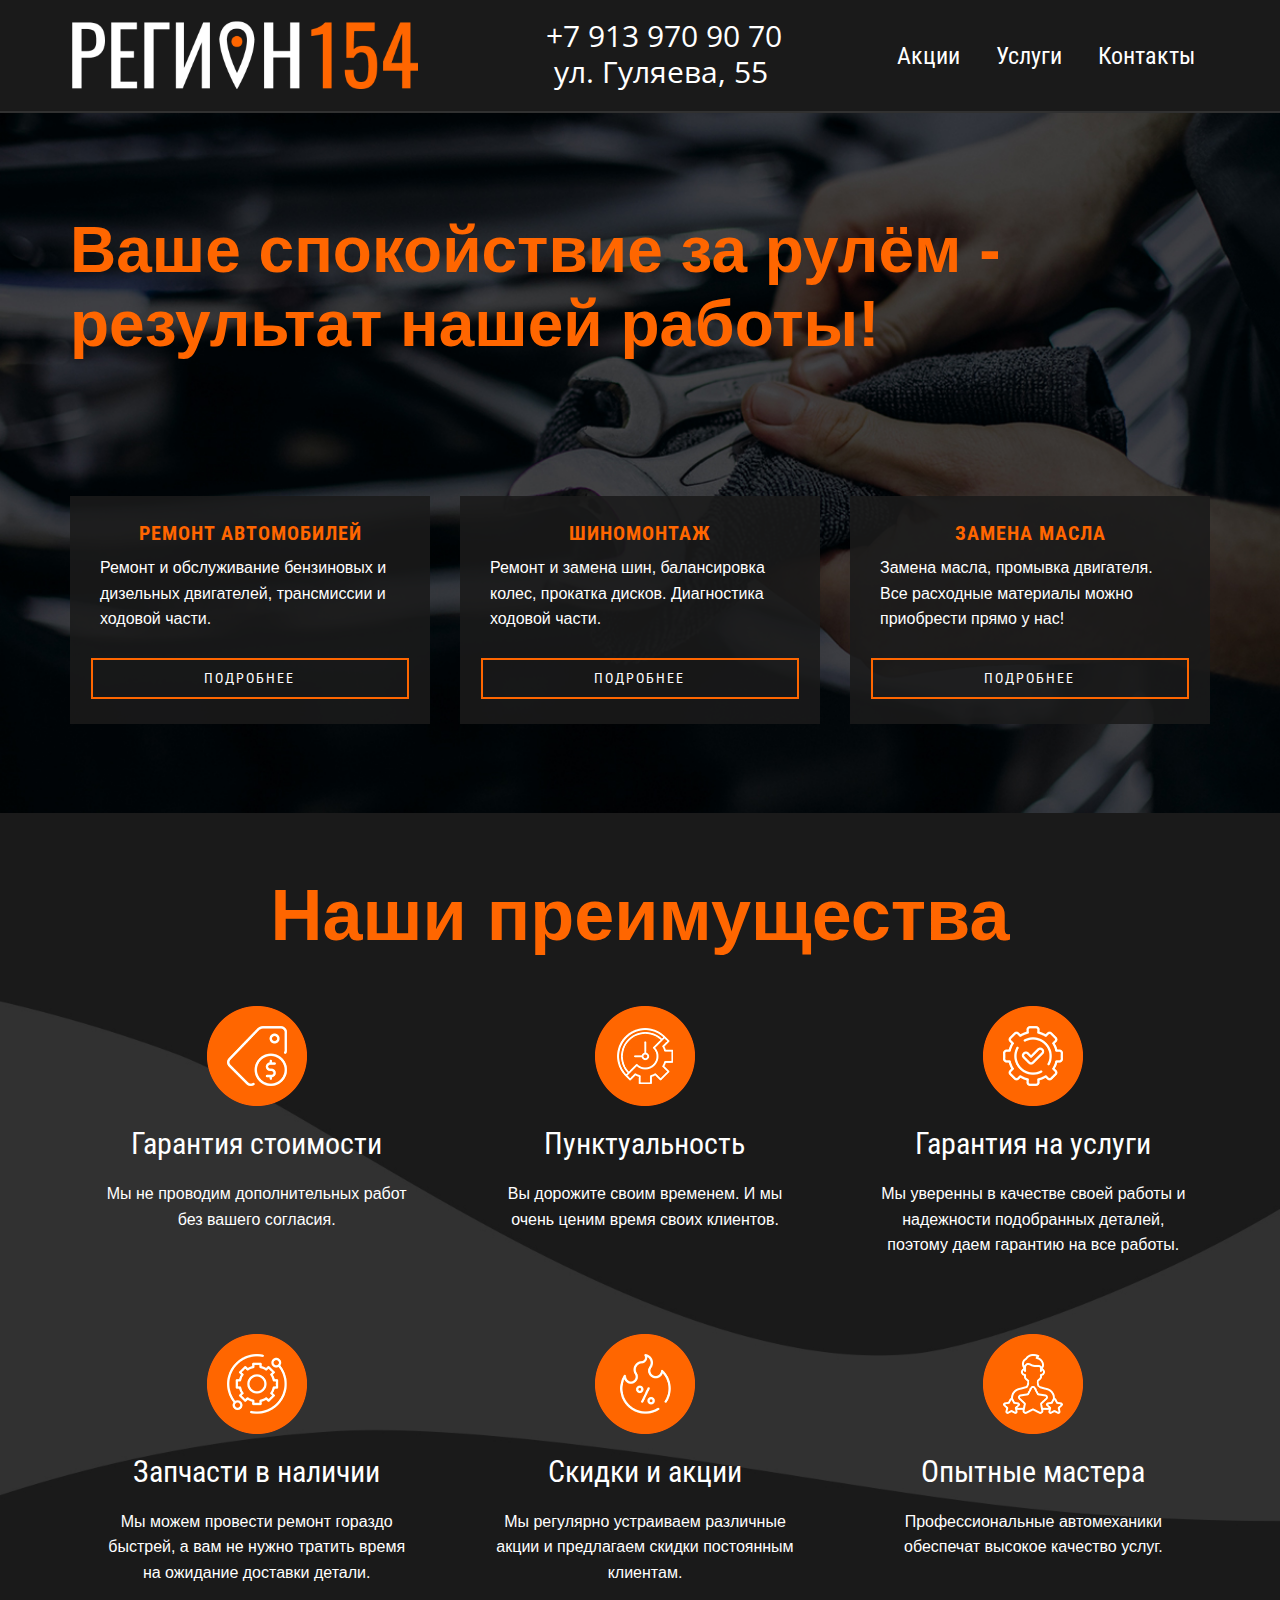
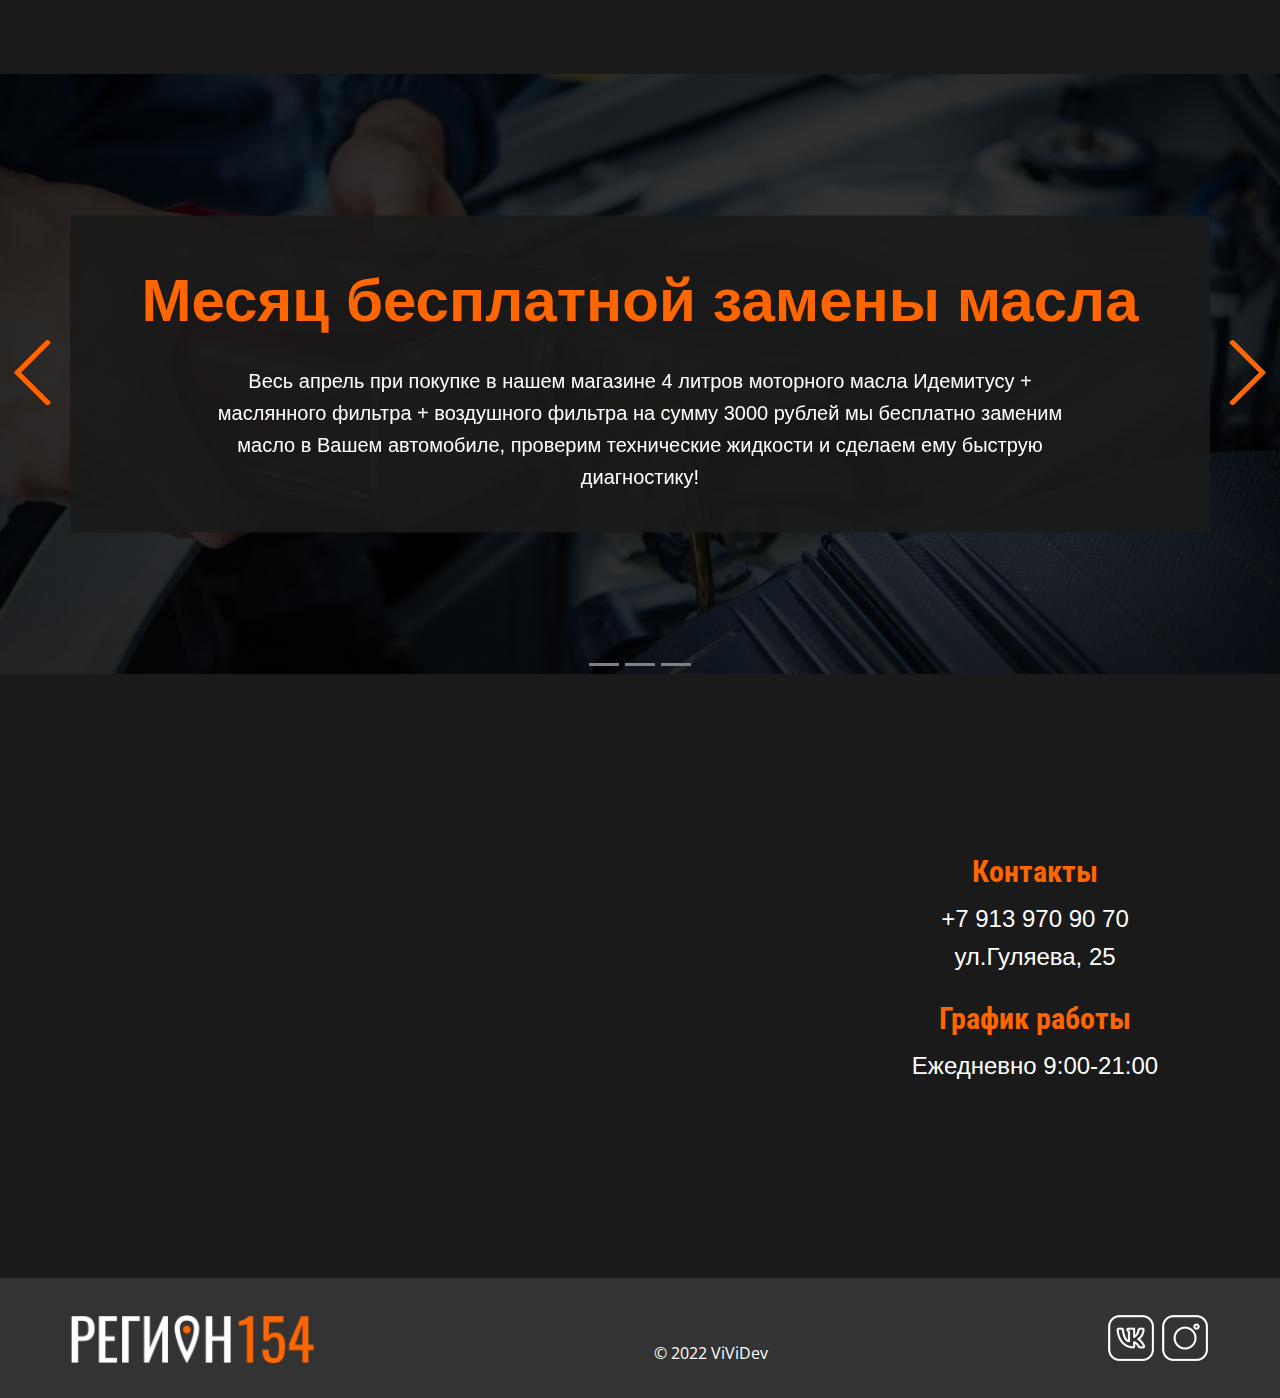
<file: index.html>
<!DOCTYPE html>
<html lang="ru">
<head>
    <meta charset="UTF-8">
    <meta http-equiv="X-UA-Compatible" content="IE=edge">
    <meta name="viewport" content="width=device-width, initial-scale=1.0">
    <title>Регион154</title>
    <link rel="icon" href="images/favicon/favicon.ico" type="image/x-icon">
    <link rel="stylesheet" href="css/style.css">
    <link rel="stylesheet" href="css/slick.css">
    </head>
<body>
    <header class="head">
        <div class="container">
            <a href="#top"> <img src="./images/logo_l.png"> </a>
            <div class="header__contacts">
                <div class="header__phone">
                    <a href="tel:+79139709070">
                        +7 913 970 90 70
                    </a>
                </div>
                <div class="header__address">
                    &nbsp;ул. Гуляева&ZeroWidthSpace;, 55
                </div>
            </div>

            <nav class="menu">
                <div class="menu__container">
                    <ul class="menu__font">
                        <li class="nav__item"> 
                            <a class="button__menu" href="#crsl">
                                Акции
                            </a>
                        </li>
                        <li class="nav__item">
                            <a class="button__menu" href="services.html">
                                Услуги
                            </a>
                        </li>
                        <li class="nav__item">
                            <a class="button__menu" href="#mp">
                                Контакты
                            </a>
                        </li>

                    </ul>
                </div>

            </nav>
        </div>
    </header>

    <section id="top" class="promo">
        <div class="container">
            <div class="slogan">
                Ваше спокойствие за рулём - результат нашей работы!
            </div>
        </div>

        <div class="container"> 
            <div class="waiting_wrapper">
                <div class="waiting_item">
                    <h1 class="waiting_heading">
                        РЕМОНТ АВТОМОБИЛЕЙ
                    </h1>
                    <p class="waiting_text">
                        Ремонт и обслуживание бензиновых и дизельных двигателей, трансмиссии и ходовой части.
                    </p>
                    <a href="services.html#repair_car" class="waiting_button">
                        Подробнее
                    </a>
                </div>

                <div class="waiting_item">
                    <h1 class="waiting_heading">
                        ШИНОМОНТАЖ
                    </h1>
                    <p class="waiting_text">
                        Ремонт и замена шин, балансировка колес, прокатка дисков. Диагностика ходовой части.
                    </p>
                    <a href="services.html#tire" class="waiting_button">
                        Подробнее
                    </a>
                </div>

                <div class="waiting_item">
                    <h1 class="waiting_heading">
                        ЗАМЕНА МАСЛА
                    </h1>
                    <p class="waiting_text">
                        Замена масла, промывка двигателя. Все расходные материалы можно приобрести прямо у нас!
                    </p>
                    <a href="services.html#replacement" class="waiting_button">
                        Подробнее
                    </a>
                </div>
            </div>
        </div>
    </section>
    
    <section class="advantages">
        <div class="container">
            <h2>Наши преимущества</h2>
            <div class="items">
                <div class="advantages__items">
                    <div class="item__container">
                        <img class="png" src="images/garantiya_stoimosti1.png">
                        <h3>Гарантия стоимости</h3>
                        <p class="text_advantages">
                            Мы не проводим дополнительных работ без вашего согласия.
                        </p>
                    </div>
                    <div class="item__container">
                        <img class="png" src="images/punktualnost1.png">
                        <h3>Пунктуальность</h3>
                        <p class="text_advantages">
                            Вы дорожите своим временем. И мы очень ценим время своих клиентов.
                        </p>
                    </div>
                    <div class="item__container">
                        <img class="png" src="images/garantiya1.png">
                        <h3>Гарантия на услуги</h3>
                        <p class="text_advantages">
                            Мы уверенны в качестве своей работы и надежности подобранных деталей, поэтому даем гарантию на все работы.
                        </p>
                    </div>
                
                    <div class="item__container">
                        <img class="png" src="images/zapchasti_v_nalichii1.png">
                        <h3>Запчасти в наличии</h3>
                        <p class="text_advantages">
                            Мы можем провести ремонт гораздо быстрей, а вам не нужно тратить время на ожидание доставки детали.
                        </p>
                    </div>
                
                    <div class="item__container">
                        <img class="png" src="images/akcii_i_skidki1.png">
                        <h3>Скидки и акции</h3>
                        <p class="text_advantages">
                            Мы регулярно устраиваем различные акции и предлагаем скидки постоянным клиентам.
                        </p>
                    </div>
            
                    <div class="item__container">
                        <img class="png" src="images/professionaly1.png">
                        <h3>Опытные мастера</h3>
                        <p class="text_advantages">
                            Профессиональные автомеханики обеспечат высокое качество услуг.
                        </p>
                    </div>
                </div>
            </div>  
        </div>
    </section>

    <section class="carousel" id="crsl">
        <div class="carousel__inner">
            <div class="slide1">
                <div class="container">
                    <div class="slide__container">
                        <p class="slide__heading">
                            Месяц бесплатной замены масла
                        </p>
                        <p class="slide__text">
                            Весь апрель при покупке в нашем магазине 4 литров моторного масла Идемитусу + маслянного фильтра + воздушного фильтра на сумму 3000 рублей мы бесплатно заменим масло в Вашем автомобиле, проверим технические жидкости и сделаем ему быструю диагностику!
                        </p>
                    </div>
                </div>
            </div>

            <div class="slide2">
                <div class="container">
                    <div class="slide__container">
                        <p class="slide__heading">
                            Диагностика ходовой части бесплатно
                        </p>
                        <p class="slide__text">
                            Диагностика ходовой части бесплатно, при последующем ремонте в нашем автосервисе. ​Так же, если вы обратились к нам для устранения выявленных неисправностей в течение 7 дней, получаете скидку на стоимость диагностики.
                        </p>
                    </div>
                </div>
            </div>

            <div class="slide3">
                <div class="container">
                    <div class="slide__container">
                        <p class="slide__heading">
                        Знакомство с автосервисом
                        </p>
                        <p class="slide__text">
                            По акции предоставляется скидка 20% на все виды услуг при первом посещении автосервиса.
                        </p>
                    </div>
                </div>
            </div>
        </div>
    </section>

    <section class="map" id="mp">
        <div class="map__items">
            <div class="map__location">
                <iframe src="https://www.google.com/maps/embed?pb=!1m18!1m12!1m3!1d36215.7300428321!2d78.30947347618395!3d55.436807415226106!2m3!1f0!2f0!3f0!3m2!1i1024!2i768!4f13.1!3m3!1m2!1s0x4302cfbcefb39d25%3A0x22a2d36006a5feeb!2z0YPQuy4g0JPRg9C70Y_QtdCy0LAsIDI1LCDQmtGD0LnQsdGL0YjQtdCyLCDQndC-0LLQvtGB0LjQsdC40YDRgdC60LDRjyDQvtCx0LsuLCDQoNC-0YHRgdC40Y8sIDYzMjM4Mg!5e0!3m2!1sru!2sus!4v1648374235885!5m2!1sru!2sus" width="100%" height="400" style="border:0;" allowfullscreen="" loading="lazy" referrerpolicy="no-referrer-when-downgrade"></iframe>
                <div class="container__info">
                    <div class="map__info">
                        <h4>Контакты</h4>
                        <p class="map__txt">+7 913 970 90 70</p>
                        <p class="map__address">ул.Гуляева, 25</p>
                        <h4 class="timetable">График работы</h4>
                        <p class="map__txt">Ежедневно 9:00-21:00</p>
                    </div>
                </div>
                
            </div>
           
        </div>
    </section>

    <footer>
        <div class="container">

            <img class="footer__logo" src="images/logo_l.png">

            <p class="footer__text">© 2022 ViViDev</p>

            <div class="footer__icons">
                <a href="https://vk.com/"><img class="icon" src="images/11.png"> </a>
                <a href="https://www.instagram.com/"> <img class="icon" src="images/21.png"></a>
            </div>

        </div>
    </footer>

    <script type="text/javascript" src="js/jquery-1.11.0.min.js"></script>
    <script type="text/javascript" src="js/jquery-migrate-1.2.1.min.js"></script>
    <script src="js/slick.min.js"></script>
    <script src="js/script.js"></script>
</body>
</html>
</file>
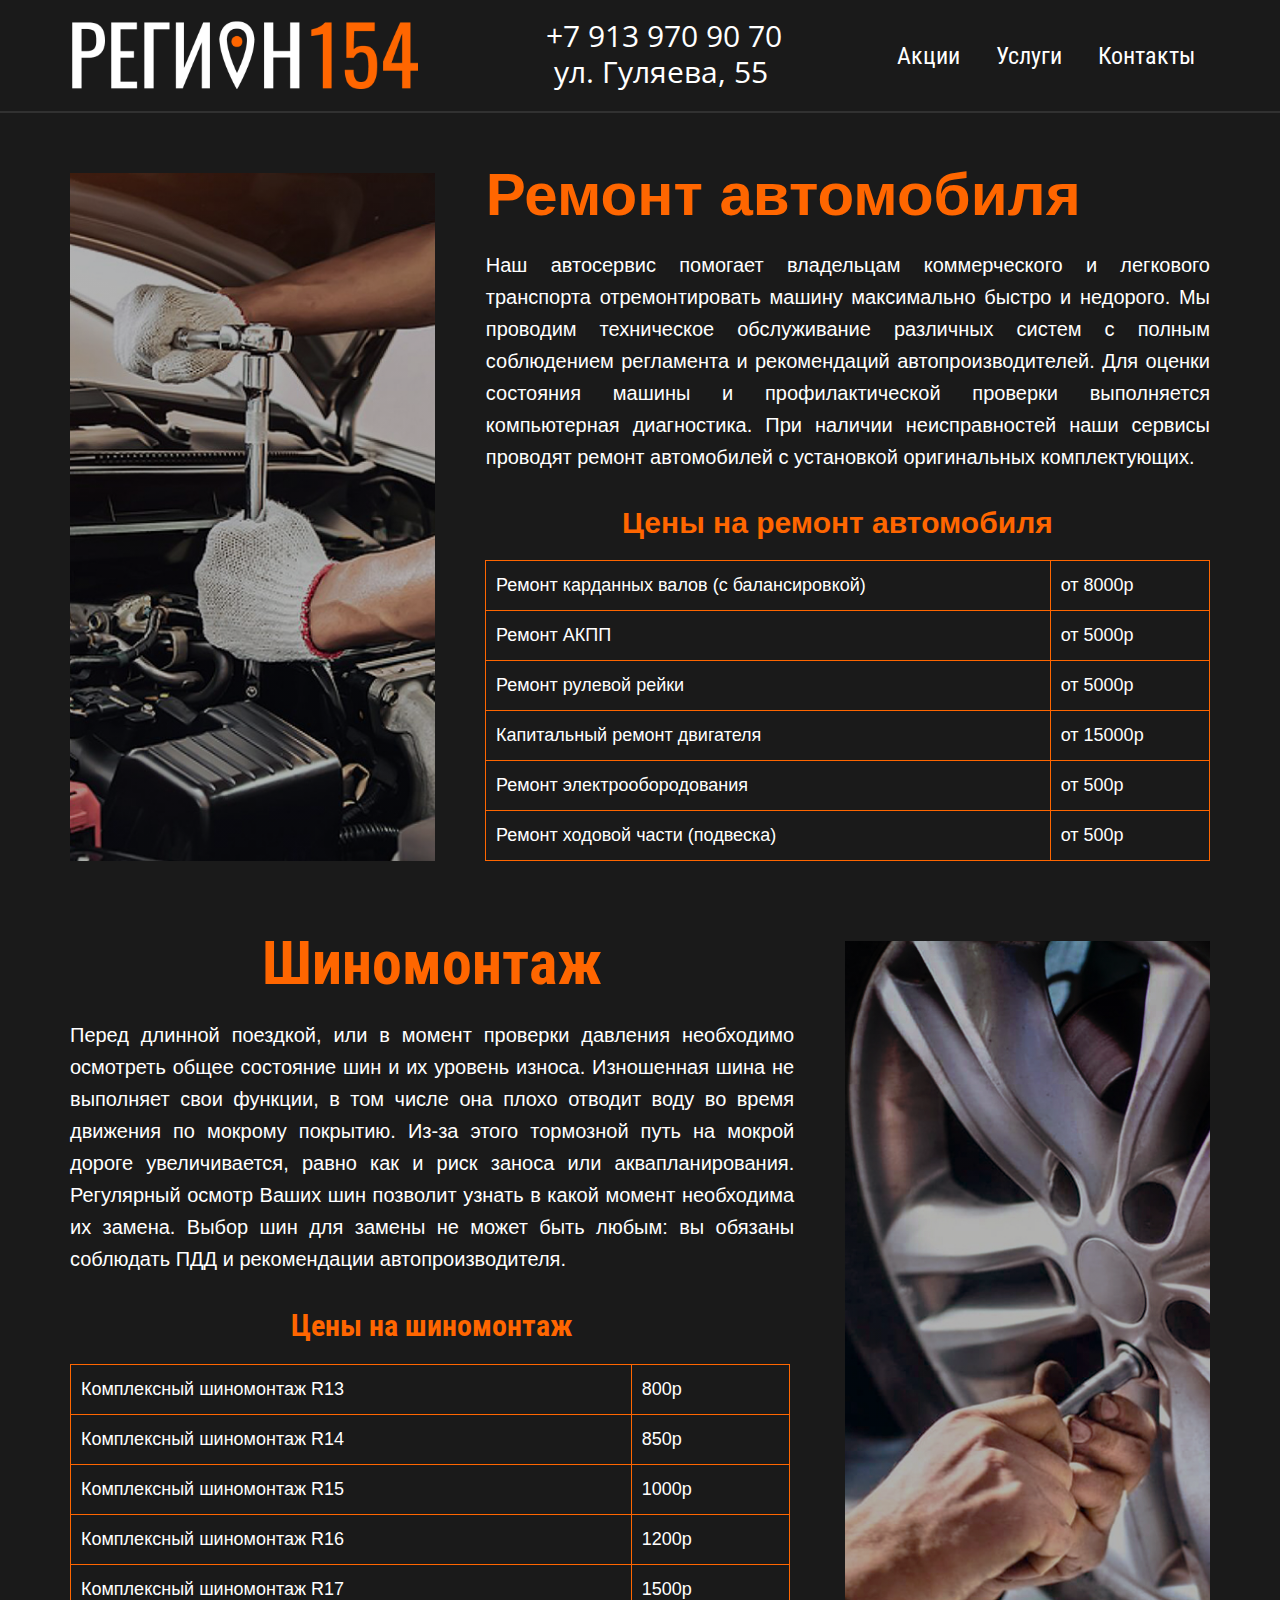
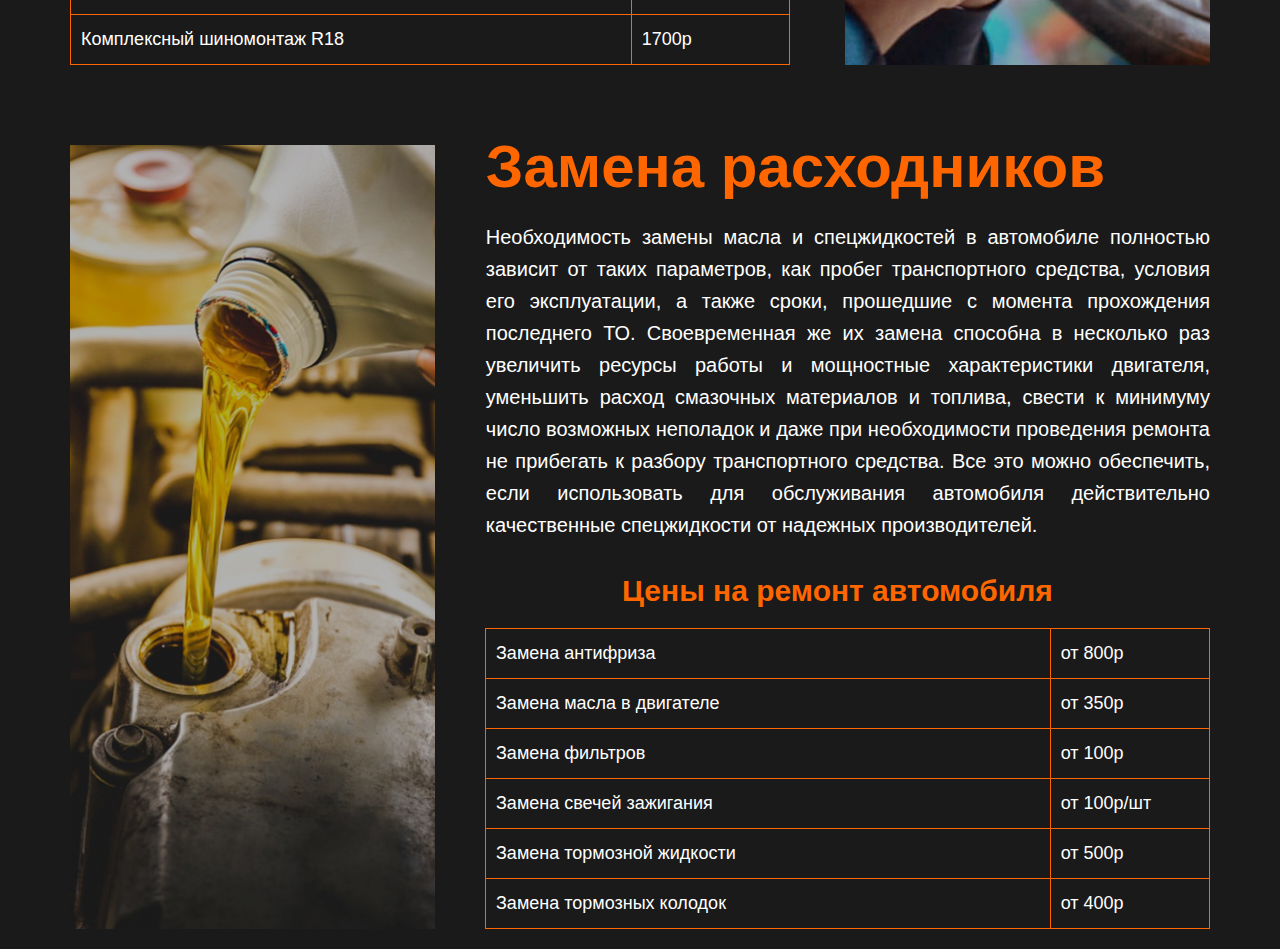
<file: services.html>
<!DOCTYPE html>
<html lang="ru">
<head>
    <meta charset="UTF-8">
    <meta http-equiv="X-UA-Compatible" content="IE=edge">
    <meta name="viewport" content="width=device-width, initial-scale=1.0">
    <title>Регион154 – Услуги</title>
    <link rel="icon" href="images/favicon/favicon.ico" type="image/x-icon">
    <link rel="stylesheet" href="css/style.css">
    <link rel="stylesheet" href="css/services.css">
</head>
<body>
    <header class="head">
        <div class="container">
            <a href="index.html"><img src="./images/logo_l.png"></a> 
            <div class="header__contacts">
                <div class="header__phone">
                    <a href="tel:+79139709070">
                        +7 913 970 90 70
                    </a>
                </div>
                <div class="header__address">
                    &nbsp;ул. Гуляева&ZeroWidthSpace;, 55
                </div>
            </div>

            <nav class="menu">
                <div class="menu__container">
                    <ul class="menu__font">
                        <li class="nav__item"> 
                            <a class="button__menu" href="index.html#crsl">
                                Акции
                            </a>
                        </li>
                        <li class="nav__item">
                            <a class="button__menu" href="#repair_car">
                                Услуги
                            </a>
                        </li>
                        <li class="nav__item">
                            <a class="button__menu" href="">
                                Контакты
                            </a>
                        </li>

                    </ul>
                </div>
            </nav>
        </div>
    </header>

    <section id="repair_car" class="repair">
        <div class="container">
            <div class="content__container">
                <div class="img__container"></div>
                <div class="container__text">
                    <h1>Ремонт автомобиля</h1>
                    <p>Наш автосервис помогает владельцам коммерческого и легкового транспорта отремонтировать машину максимально быстро и недорого. Мы проводим техническое обслуживание различных систем с полным соблюдением регламента и рекомендаций автопроизводителей. Для оценки состояния машины и профилактической проверки выполняется компьютерная диагностика. При наличии неисправностей наши сервисы проводят ремонт автомобилей с установкой оригинальных комплектующих. </p>
                    <h2>
                        Цены на ремонт автомобиля
                    </h2>
                    <div class="table__container">
                        <table class="table">
                            <colgroup>
                                <col width="78%">
                                <col width="22%">
                            </colgroup>
                            <tbody class="table__content">
                                <tr style="height: 50px;">
                                    <td class="repair__name">
                                        Ремонт карданных валов (с балансировкой)
                                    </td>
                                    <td class="price">от 8000р</td>
                                </tr>
                                <tr style="height: 50px;">
                                    <td class="repair__name">
                                        Ремонт АКПП
                                    </td>
                                    <td class="price">от 5000р</td>
                                </tr>
                                <tr style="height: 50px;">
                                    <td class="repair__name">
                                        Ремонт рулевой рейки
                                    </td>
                                    <td class="price">от 5000р</td>
                                </tr>
                                <tr style="height: 50px;">
                                    <td class="repair__name">
                                        Капитальный ремонт двигателя
                                    </td>
                                    <td class="price">от 15000р</td>
                                </tr>
                                <tr style="height: 50px;">
                                    <td class="repair__name">
                                        Ремонт электрообородования
                                    </td>
                                    <td class="price">от 500р</td>
                                </tr>
                                <tr style="height: 50px;">
                                    <td class="repair__name">
                                        Ремонт ходовой части (подвеска)
                                    </td>
                                    <td class="price">от 500р</td>
                                </tr>
                            </tbody>
                        </table>
                    </div>
                </div>
            </div>
        </div>
    </section>

    <section id="tire" class="tire_service">
        <div class="container">
            <div class="content__container">
                <div class="text__container2">
                    <h3>Шиномонтаж</h3>
                    <p class="p1">Перед длинной поездкой,  или в момент проверки давления необходимо осмотреть общее состояние шин и их уровень износа. Изношенная шина не выполняет свои функции, в том числе она плохо отводит воду во время движения по мокрому покрытию. Из-за этого тормозной путь на мокрой дороге увеличивается, равно как и риск заноса или аквапланирования. Регулярный осмотр Ваших шин позволит узнать в какой момент необходима их замена. Выбор шин для замены не может быть любым: вы обязаны соблюдать ПДД и рекомендации автопроизводителя.</p>
                    <h4>
                        Цены на шиномонтаж
                    </h4>
                    <div class="table__container2">
                        <table class="table">
                            <colgroup>
                                <col width="78%">
                                <col width="22%">
                            </colgroup>
                            <tbody class="table__content">
                                <tr style="height: 50px;">
                                    <td class="repair__name">
                                        Комплексный шиномонтаж R13
                                    </td>
                                    <td class="price">800р</td>
                                </tr>
                                <tr style="height: 50px;">
                                    <td class="repair__name">
                                        Комплексный шиномонтаж R14
                                    </td>
                                    <td class="price">850р</td>
                                </tr>
                                <tr style="height: 50px;">
                                    <td class="repair__name">
                                        Комплексный шиномонтаж R15
                                    </td>
                                    <td class="price">1000р</td>
                                </tr>
                                <tr style="height: 50px;">
                                    <td class="repair__name">
                                        Комплексный шиномонтаж R16
                                    </td>
                                    <td class="price">1200р</td>
                                </tr>
                                <tr style="height: 50px;">
                                    <td class="repair__name">
                                        Комплексный шиномонтаж R17
                                    </td>
                                    <td class="price">1500р</td>
                                </tr>
                                <tr style="height: 50px;">
                                    <td class="repair__name">
                                        Комплексный шиномонтаж R18
                                    </td>
                                    <td class="price">1700р</td>
                                </tr>
                            </tbody>
                        </table>
                    </div>
                </div>
                <div class="img__container"></div>
            </div>
        </div>
    </section>

    <section id="replacement" class="consumables">
        <div class="container">
            <div class="content__container">
                <div class="img__container"></div>
                <div class="container__text">
                    <h1>Замена расходников</h1>
                    <p>Необходимость замены масла и спецжидкостей в автомобиле полностью зависит от таких параметров, как пробег транспортного средства, условия его эксплуатации, а также сроки, прошедшие с момента прохождения последнего ТО. Своевременная же их замена способна в несколько раз увеличить ресурсы работы и мощностные характеристики двигателя, уменьшить расход смазочных материалов и топлива, свести к минимуму число возможных неполадок и даже при необходимости проведения ремонта не прибегать к разбору транспортного средства. Все это можно обеспечить, если использовать для обслуживания автомобиля действительно качественные спецжидкости от надежных производителей. </p>
                    <h2>
                        Цены на ремонт автомобиля
                    </h2>
                    <div class="table__container">
                        <table class="table">
                            <colgroup>
                                <col width="78%">
                                <col width="22%">
                            </colgroup>
                            <tbody class="table__content">
                                <tr style="height: 50px;">
                                    <td class="repair__name">
                                        Замена антифриза
                                    </td>
                                    <td class="price">от 800р</td>
                                </tr>
                                <tr style="height: 50px;">
                                    <td class="repair__name">
                                        Замена масла в двигателе
                                    </td>
                                    <td class="price">от 350р</td>
                                </tr>
                                <tr style="height: 50px;">
                                    <td class="repair__name">
                                        Замена фильтров
                                    </td>
                                    <td class="price">от 100р</td>
                                </tr>
                                <tr style="height: 50px;">
                                    <td class="repair__name">
                                        Замена свечей зажигания
                                    </td>
                                    <td class="price">от 100р/шт</td>
                                </tr>
                                <tr style="height: 50px;">
                                    <td class="repair__name">
                                        Замена тормозной жидкости
                                    </td>
                                    <td class="price">от 500р</td>
                                </tr>
                                <tr style="height: 50px;">
                                    <td class="repair__name">
                                        Замена тормозных колодок
                                    </td>
                                    <td class="price">от 400р</td>
                                </tr>
                            </tbody>
                        </table>
                    </div>
                </div>
            </div>
        </div>
    </section>

    <script type="text/javascript" src="js/jquery-1.11.0.min.js"></script>
    <script type="text/javascript" src="js/jquery-migrate-1.2.1.min.js"></script>
    <script src="js/slick.min.js"></script>
     <script src="js/script.js"></script>
</body>
</html>
</file>
<file: css/style.css>
@import url('https://fonts.googleapis.com/css2?family=Open+Sans');
 @import url('https://fonts.googleapis.com/css2?family=Open+Sans&family=Roboto+Condensed');
 
 a:hover {
    color: #ff6600;
  }
  .waiting_wrapper .waiting_item .waiting_button:hover{
      border-color: #ffffff;
  }

*{
    box-sizing: border-box;
    margin: 0;
    padding: 0;
}

body{
    background: #1a1a1a; 
}

div{
    display: block;
}

a{
    color:#ffffff;
    text-decoration: none;
    cursor: pointer;
}

.container{
    width: 1140px;
    margin: 0 auto;
    
}
/* _________________________Шапка_______________________ */

.head{
    display: block;
    background-color: #1a1a1a;
    position: relative;
    padding: 18px 0; 
    border-color: #313131;
    border-bottom-width: 2px;
    border-bottom-style: solid;
    width: 100%;
    }

    .head_fixed{
        position:fixed;
        left: 0;
        top: 0;
        z-index: 5;
    }

.head .container{
    display: flex;
    align-items: center;
    justify-content: flex-start;
}

.header__phone{
    margin: -5px 0;
}

.head img{
    width: 350px;
    height: 71px;
}

.header__contacts{
    color: #ffffff;
    font-family: 'Open Sans',sans-serif;
    font-size: 1.875rem;
    margin: 0 100px 0 auto;
    padding: 0;
}

.menu__font{
    font-size: 1.5rem;
    font-family: 'Roboto Condensed', sans-serif;
    color: #ffffff;
    list-style: none;
}
.nav__item{
    display:inline;
}

.button__menu{
    padding: 0 15px;
}

/* ________________________первая секция_______________________________ */

.promo {
    height: 700px;
    background: url('../images/repair-man-making-car-service.jpg') center center/cover no-repeat;
}

.slogan{
    color: #ff6600;
    font-family: 'Roboto',sans-serif;
    font-size: 4rem;
    font-weight: 700;
    padding: 100px 100px 0 0;
}

.waiting_wrapper{
    margin-top: 135px;
    margin-bottom: 60px;
    display: flex;
    justify-content: space-between;
}

.waiting_wrapper .waiting_item{
    width: 360px;
    background-color: #1a1a1ae0;
    text-align: center;
    padding: 25px 21px;
}

.waiting_wrapper .waiting_item .waiting_heading{
    color: #ff6600;
    font-family:'Roboto Condensed', sans-serif;
    font-size: 1.25rem;
    letter-spacing: 1px;
    font-weight: 700;
}

.waiting_wrapper .waiting_item .waiting_text{
    font-family: 'Roboto', sans-serif;
    color: #ffffff;
    font-size: 1rem;
    line-height: 1.6;
    text-align: left;
    margin: 10px 9px 0;
}

.waiting_wrapper .waiting_item .waiting_button{
    display: block;
    text-transform: uppercase;
    letter-spacing: 2px;
    font-family: 'Roboto Condensed', sans-serif;
    font-size: 0.875rem;
    padding: 10px 106px 11px 105px;
    margin: 26px auto 0;
    border-color: #ff6600;
    border-width: 2px;
    border-style: solid;
}

/* _________________________Слайдер_______________________ */


.carousel__inner{
    position: relative;
    width: 100%;
}

.slide__container{
    position: absolute;
    width: 1140px;
    top: 50%;
    transform: translateY(-50%);
    
    background-color: #1a1a1ae0;
    text-align: center;
    padding: 30px 20px;
    
}

.slide1{
    background: url('../images/mechanic-changing-engine-oil-car-vehicle.jpg') center center/cover no-repeat;
}

.slide2{
    background: url('../images/1-12-800x500.jpg') center center/cover no-repeat;
}

.slide3{
    background: url('../images/muscular-car-service-worker-repairing-vehicle1.jpg') center center/cover no-repeat;
}


.slide3 .slide__container{
    padding: 90px 20px;
}

.slide__heading{
    font-size: 3.75rem;
    font-weight: 700;
    color: #ff6600;
    line-height: normal;
    
}

.slide__text{
    color: #ffffff;
    font-size: 1.25rem;
    font-family: 'Roboto', sans-serif !important;
    margin: 20px auto 0;
    line-height: 1.6;
}

.slide1 .slide__container .slide__text{
    margin: 30px 110px 10px;
}

.slide2 .slide__container .slide__text{
    margin: 20px 140px 10px;
}

.slide3 .slide__heading{
    margin: 0;
}

.slick-prev, .slick-next{
    position:absolute;
    border: none;
    background: none;
    cursor: pointer;
    top: 50%;
    transform: translateY(-50%);
    z-index: 1;
}

.slick-next{
right: 0px;
}

.slick-dots {
    position: absolute;
    display: flex;
    left: 50%;
    bottom: 1%;
    transform: translateX(-50%);
}

li::marker{
    content: "";
}

#slick-slide-control00, #slick-slide-control01, #slick-slide-control02{
    background: #808080;
    width: 30px;
    height: 3px;
    margin: 0 3px;
    z-index: 1;
    font-size: 0;
    border: none;
}

/* _________________________Вторая секция_______________________ */

.advantages{
    background: url('../images/repair-man-making-car-service2.jpg') center center/cover no-repeat;
    min-height: 800px;
}
    
.item__container{
    padding: 30px;
}

.items{
    display: flex; 
    flex-direction: column;
    margin: 20px 0 0;
}

.advantages__items{
    display: grid;
    grid-template-columns: calc(33.3333% - 6.66667px) calc(33.3333% - 6.66667px) calc(33.3333% - 6.66667px);
    grid-gap: 16px 15px;
}

h2{
    font-family: 'Roboto',sans-serif;
    font-size: 4.5rem;
    margin: 61px 0 0;
    text-align: center;
    font-weight: 700;
    color: #ff6600;
}

h3, p{
    font-family: 'Roboto Condensed', sans-serif;
    color: #ffffff;
    margin: 20px 20px 0;
    text-align: center;
    font-weight: 400;
    font-size: 1.875rem;
}

p{
    font-family: 'Roboto', sans-serif;
    margin: 20px 0 0;
    font-size: 1rem;
    line-height: 1.6;
}

.png{
    margin: 0 auto;
    display: block;
}

/* _________________________Карта_______________________ */

.map__items{
    margin-top: 100px;
    margin-bottom: 100px;
}

.map__location{
    position: relative;
   }

.map__info{
    padding: 80px 20px;
    background-color: #1a1a1ae0;
    position: absolute;
    width: 350px;
    min-height: 400px;
    top: 0;
    right: 0;
}

h4{
    font-family: 'Roboto Condensed', sans-serif;
    font-size: 1.875rem;
    text-align: center;
    color: #ff6600;
    font-weight: 700;
    line-height: 1.2;
}
    
.timetable{
    margin: 24px 0 0;
}  

.map__txt, .map__address{
    font-family: 'Roboto', sans-serif;
    margin: 10px 0 0;
    font-size: 1.5rem;
    text-align: center;
    line-height: 1.6;
}

.map__address{
    margin: 0;
}

.container__info{
    position: absolute;
    top: 0;
    width: 1140px;
    height: 400px;
    left: 50%;
    transform: translateX(-50%);
    
}

/* _________________________Подвал_______________________ */


footer{
    background-color: #333333;
    height: 120px;
    padding: 35px;
}

footer .container{
    display: flex;
    
}

footer img{
    width: 245px;
    height: 50px;
}

footer p{
    font-family: 'Open Sans',sans-serif;
    text-align: center;
    margin: auto;
    margin-bottom: 0;
}


footer .icon{
    height: 50px;
    width: 50px;
}
</file>
<file: css/services.css>
*{
    box-sizing: border-box;
    margin: 0;
    padding: 0;
}

#repair_car, #tire, #replacement {
    margin-top: -110px;
    padding-top: 110px;
}

.container .content__container{
    margin-top: 60px;
    margin-bottom: 20px;
}

.content__container{
    display: flex;
}

.img__container{
    background-image: linear-gradient(0deg, rgba(0,0,0,0.3), rgba(0,0,0,0.3)), url(../images/repair.jpg);
    background-repeat: no-repeat;
    background-position: 15% 50%;
    flex: 0 0 32%;
    background-size: cover;
}

.tire_service .img__container{
    background-image: linear-gradient(0deg, rgba(0,0,0,0.3), rgba(0,0,0,0.3)), url(../images/tire.jpg);  
}

.consumables .img__container{
    background-image: linear-gradient(0deg, rgba(0,0,0,0.3), rgba(0,0,0,0.3)), url(../images/consumables.jpg);  
}

.container__text, .text__container2{
    font-family: 'Roboto',sans-serif;
    margin-left: 30px;
}

.text__container2{
    margin-left: 0px;
    margin-right: 30px;
}

h1, h2, h3, h4{
    font-size: 3.75rem;
    font-weight: 700;
    color: #ff6600;
    
}
h1, h3{
    font-size: 3.75rem;
    margin: -13px 0 0 21px;
}

h3{
    margin: -13px 21px 0 0;
}

p, .p1{
    color: #ffffff;
    text-align: justify;
    font-size: 1.25rem;
    line-height: 1.6;
    margin: 20px 0 0 21px;
}

.p1{
    margin: 20px 21px 0 0;
}

h2, h4{
    font-size: 1.875rem;
    margin: 33px 21px 0;
}

h4{
    margin: 33px 21px 0 0;
}

.table{
    width: 100%;
    text-align: left;
    border-collapse: collapse;
    
}
.table__container{
    margin: 20px 0 0 auto;
    width: 725px;
}

.table__container2{
    margin: 20px auto 0 0;
    width: 720px;
}

.table__content{
    font-size: 1.125rem;
    color: #ffffff;
    
  }

  .repair__name, .price{
    border-style: solid;
    border-color: #ff6600;
    padding: 10px;
    border-width: 1px;
  }
</file>
